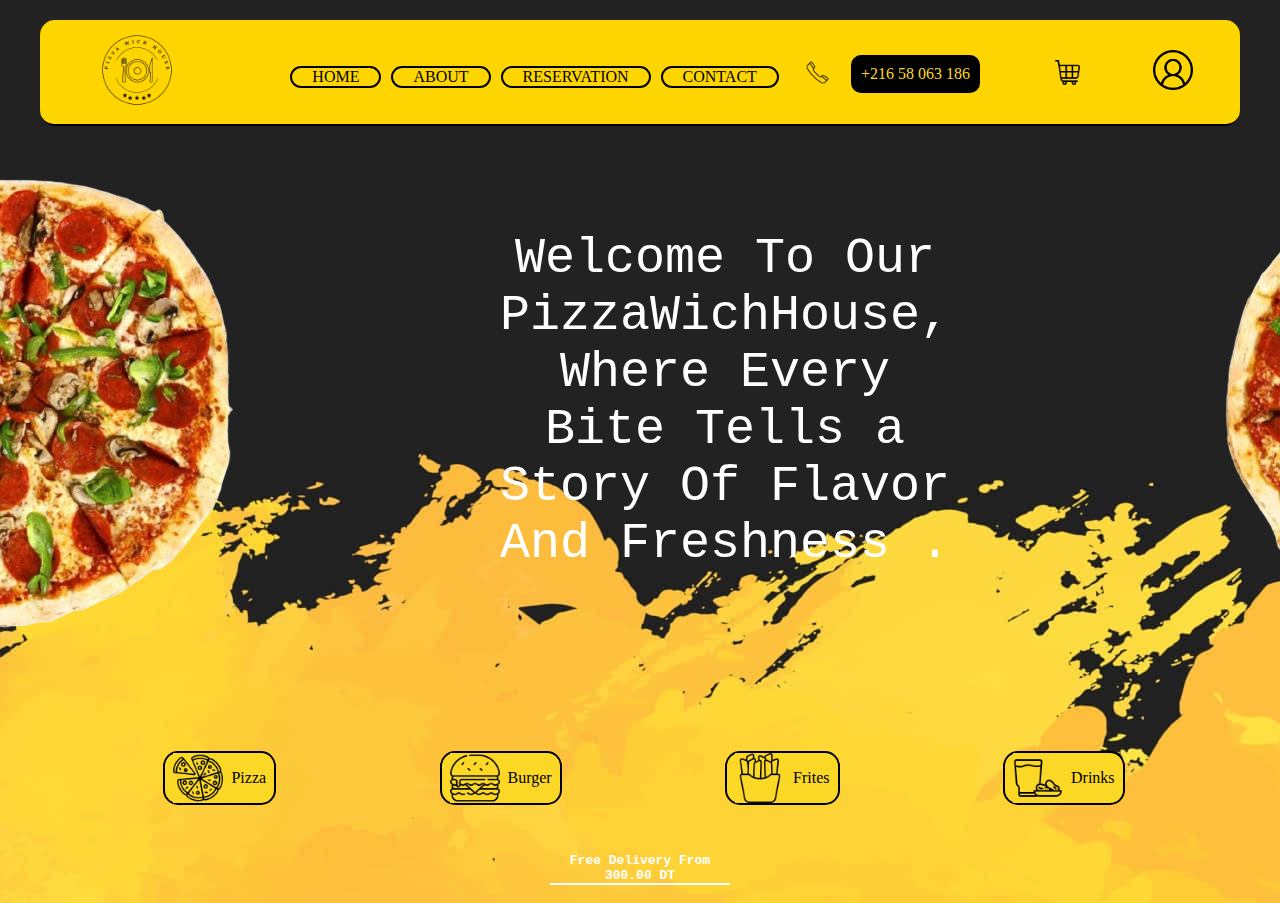
<file: index.html>
<!DOCTYPE html>
<html lang="en">
  <head>
    <meta charset="UTF-8" />
    <meta name="viewport" content="width=device-width, initial-scale=1.0" />
    <title>PizzaWichHouse</title>
    <link rel="icon" type="x-icon" href="./Photos/Title Logo.png" />
    <link rel="stylesheet" href="style.css" />
    <script src="main.js"></script>
  </head>
  <body>
    <div class="navbar">
      <nav>
        <div class="logo">
          <img src="./Photos/Logo.png" />
        </div>
        <ul>
          <li><a href="#topofthepage">HOME</a></li>
          <li><a href="About.html" target="_blank">ABOUT</a></li>
          <li><a href="reservation.html" target="_blank">RESERVATION</a></li>
          <li><a href="contact.html" target="_blank">CONTACT</a></li>
        </ul>
        <div class="icons">
          <img src="./Photos/Phone.png" />
        </div>
        <div class="num">
          <a href="tel:" +216 58 063 186>+216 58 063 186 </a>
        </div>
        <div class="icons2">
          <img src="./Photos/Achete.png" />
        </div>
        <div class="icons3">
          <button>
            <a href="./form.html" target="_blank"
              ><img src="./Photos/user.png"
            /></a>
          </button>
        </div>
      </nav>
    </div>
    <div class="content">
      <img
        src="./Photos/Design_sans_titre-removebg-preview.png"
        alt="Pizza 1"
      />
      <p>
        Welcome To Our PizzaWichHouse, Where Every Bite Tells a Story Of Flavor
        And Freshness .
      </p>
      <img id="pizza-2" src="./Photos/pizza design.png" alt="pizza 2" />
    </div>
    <footer>
      <div class="footer">
        <a href="index2.html"
          ><img src="./Photos/pizza.png" alt="one" /> Pizza</a
        >
        <a href="index3.html"
          ><img src="./Photos/burger.png" alt="two" />Burger</a
        >
        <a href="index5.html"
          ><img src="./Photos/frites.png" alt="four" />Frites</a
        >
        <a href="index6.html"
          ><img src="./Photos/food-and-drink.png" alt="five" />Drinks</a
        >
      </div>
      <br />
      <a name="topofthepage"></a>
      <center>
        <h4>Free Delivery From 300.00 DT</h4>
      </center>
      <br />
    </footer>
  </body>
</html>
</file>
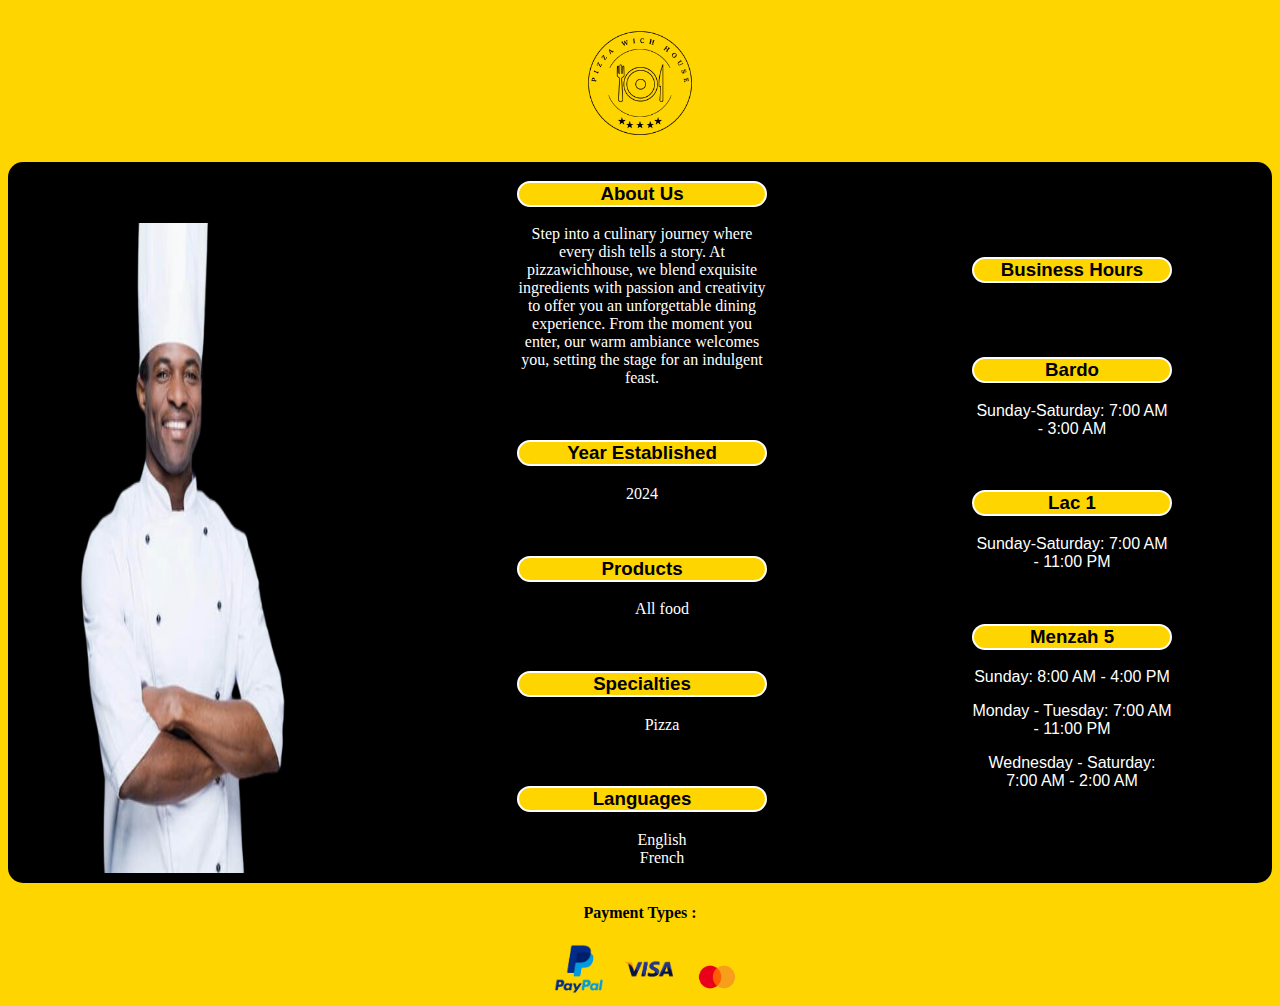
<file: About.html>
<!DOCTYPE html>
<html lang="en">
<head>
    <meta charset="UTF-8">
    <meta name="viewport" content="width=device-width, initial-scale=1.0">
    <title>About</title>
    <link rel="icon" type="x-icon" href="./Photos/Title Logo.png">
</head>
<body>
    <center>
        <div class="navbar">
            <img src="./Photos/Logo.png" alt="logo">
        </div>
        <div class="container-about">
            <div class="content">
                <img src="./Photos/Chef.png" alt="Chef">
            </div>
                <div class="textes">
                    <div class="text">
                        <h3>About Us</h3>
                        <p>Step into a culinary journey where every dish tells a story. At pizzawichhouse, we blend exquisite ingredients with passion and creativity to offer you an unforgettable dining experience. From the moment you enter, our warm ambiance welcomes you, setting the stage for an indulgent feast.</p>
                        <br>
    <h3>Year Established</h3>
    <p>2024</p>
    <br>
    <h3>Products</h3>
    <ul>
        <li>All food</li>
    </ul>
    <br>
    <h3>Specialties</h3>
    <ul>
        <li>Pizza</li>
    </ul>
    <br>
    <h3>Languages</h3>
    <ul>
        <li>English</li>
        <li>French</li>
    </ul>
                    </div>
                    <div class="text2">
                        <h3>Business Hours</h3>
                        <br><br>
                        <h3>Bardo</h3>
                        <p>Sunday-Saturday: 7:00 AM - 3:00 AM </p>
                        <br>
                        <h3><b>Lac 1</b></h3>
                        <p>Sunday-Saturday: 7:00 AM - 11:00 PM</p>
<br>
                        <h3>Menzah 5</h3>
                        <p>Sunday: 8:00 AM - 4:00 PM</p>
                        <p>Monday - Tuesday: 7:00 AM - 11:00 PM</p>
                        <p>Wednesday - Saturday: 7:00 AM - 2:00 AM</p>
                    </div>
                </div>

        </div>
    <style>
        body {
            background-color:rgb(255, 213, 0) ;
        }
        .navbar img {
             width: 150px;
        }
      .content {
        height: 600px;
        flex: 1;
        border-radius: 15px;
      } 

      .container-about{
        display: flex;
        justify-content: center;
        align-items: center;
        box-shadow: 10px;
        background-color: rgb(0, 0, 0);
        display: flex;
        align-items: center;
        border-radius: 15px;
      }
      .content img {
        width: 100%;
        height: 650px;
      }
      .text {
        border-right: 5px solid black;
padding-right: 100px;
      }
      .textes {
        display: flex;
        align-items: center;
        flex: 1;
      }
      .text2 {
        margin-right: 100px;
        padding-left: 100px;
      }
      h3 {
        background-color: rgb(255, 213, 0);
        color: rgb(0, 0, 0);
        border: 2px solid rgb(255, 255, 255);
        border-radius: 15px;
        font-family: 'Lucida Sans', 'Lucida Sans Regular', 'Lucida Grande', 'Lucida Sans Unicode', Geneva, Verdana, sans-serif;
        
      }
      .text2 p {
        width: 200px;
        font-family:'Franklin Gothic Medium', 'Arial Narrow', Arial, sans-serif ;
        color: white;
      }
      .text p {
        width: 250px;
        font-family: Georgia, 'Times New Roman', Times, serif;
        color: rgb(255, 255, 255);
      }
      li {
        list-style: none;
        color: white;
      }

.images img {
    width: 50px;
}
.images img {
  margin-left: 15px;
}
.images h4 {
font-family: fantasy;
}
    </style>
    <footer>
        <div class="images">
          <h4>Payment Types :</h4>
        <img src="./Photos/paypal.png" alt="paypal">
        <img src="./Photos/visa.png" alt="visa">
        <img src="./Photos/master card.png" alt="card">
    </div>
    </footer>
</center>
</body>
</html>
</file>
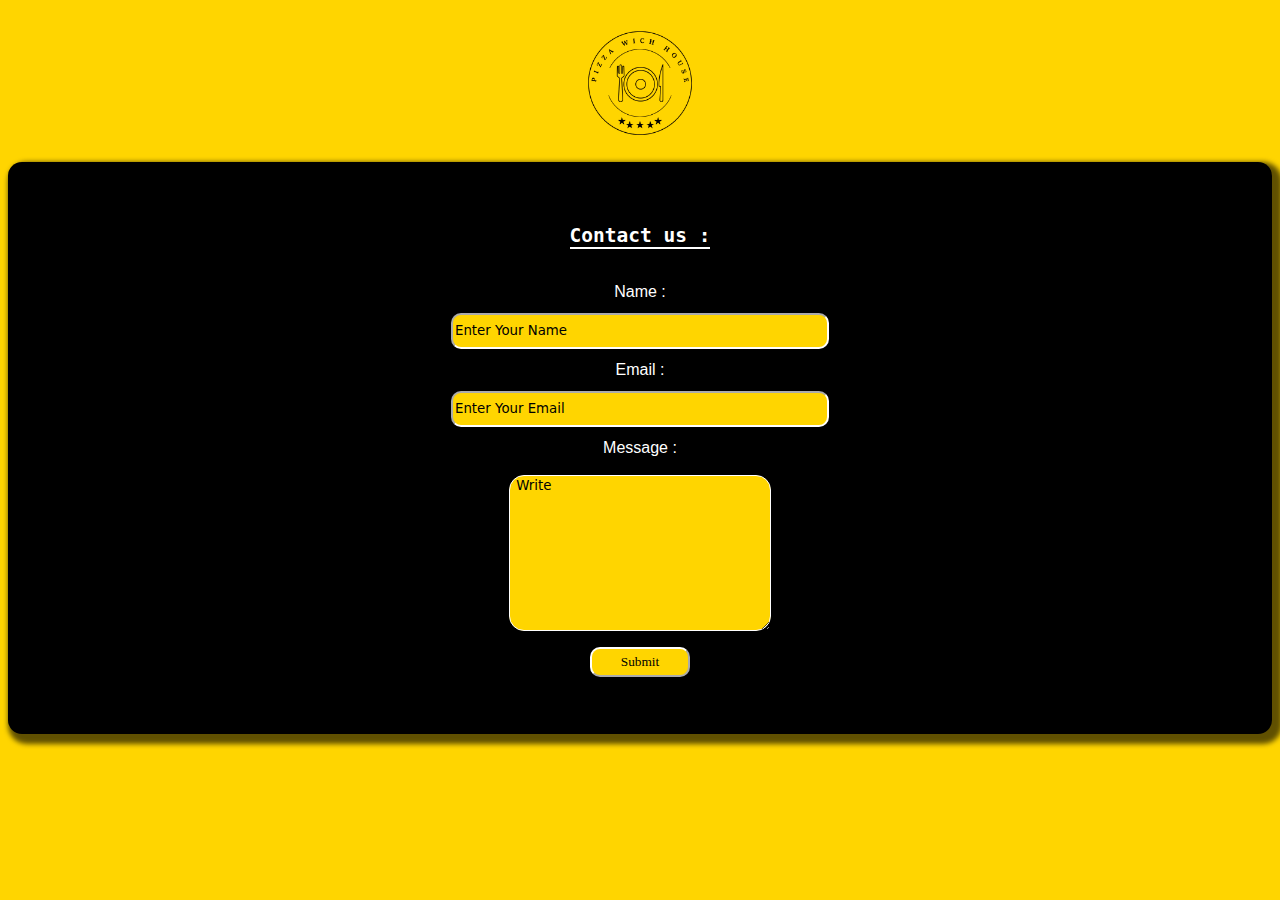
<file: contact.html>
<!DOCTYPE html>
<html lang="en">
<head>
    <meta charset="UTF-8">
    <meta name="viewport" content="width=device-width, initial-scale=1.0">
    <title>Contact</title>
    <link rel="icon" type="x-icon" href="./Photos/Title Logo.png">
    <style>
        body {
            background-color: rgb(255, 213, 0);
        }

        .form-container{
            background-image: url();
            min-height: 60vh;
            padding: 16px;
            background-color: black;
            color: white;
            border-radius: 14px;
            display: flex;
            justify-content: center;
            align-items: center;
            flex-direction: column;
            box-shadow: 5px 5px 5px 5px rgba(0, 0, 0, 0.625);
            margin-bottom: 50px;
        }

        form input {
            margin: 12px;
        }
        input {
            width: 370px;
            height: 30px;
            border-radius: 10px;
            background-color: rgb(255, 213, 0);
            border-color: white;
        }
        ::placeholder {
            color: black;
            font-family: system-ui, -apple-system, BlinkMacSystemFont, 'Segoe UI', Roboto, Oxygen, Ubuntu, Cantarell, 'Open Sans', 'Helvetica Neue', sans-serif;
        }
        label {
            font-family: 'Franklin Gothic Medium', 'Arial Narrow', Arial, sans-serif;
        }
        textarea {
            background-color: rgb(255, 213, 0);
            border-color:  white ;
            border-radius: 15px;
        }
        .button input {
            width: 100px;
        }
        h2 {
            font-family: monospace;
            border-bottom: 2px solid white;
        }
        .navbar img {
             width: 150px;
        }
        .button input{
            font-family: fantasy;
        }
    </style>
</head>
<body>
<center>
    <div class="navbar">
        <img src="./Photos/Logo.png" alt="logo">
    </div>
    <div class="form-container">
        <h2>Contact us :</h2>
        <br>
        <form action="">
            <label for="name">Name :</label>
            <br>
            <input type="text" placeholder="Enter Your Name">

            <br>
            <label for="email"> Email :</label>
            <br>
            <input type="email" placeholder="Enter Your Email">

                <br>
            <label for="textarea">Message :</label>
            <br><br>
            <textarea name="message" id="textarea" cols="30px" rows="10px" placeholder=" Write" ></textarea>
            <br>
            <div class="button">
            <label for="button"></label>
            <input type="button" value="Submit">
        </div>
        </form>
    </div>
</center>
</body>
</html>
</file>
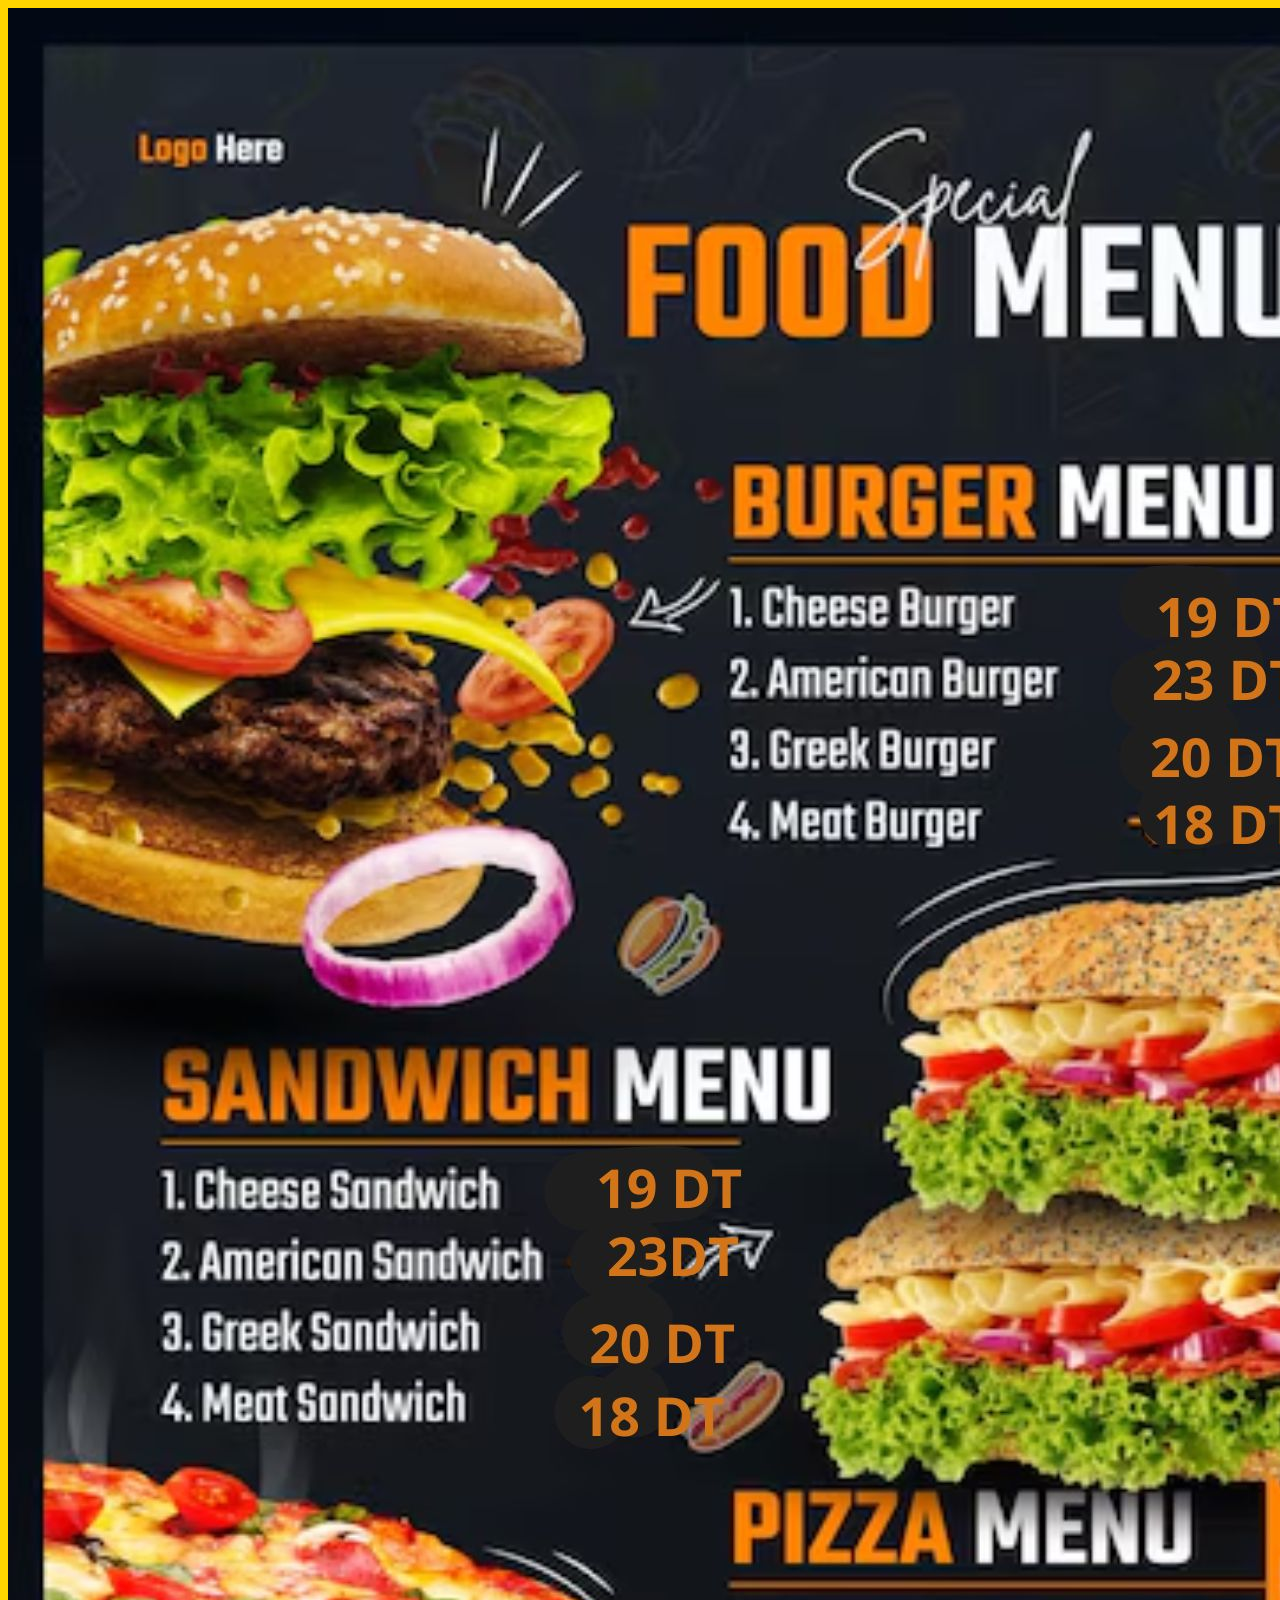
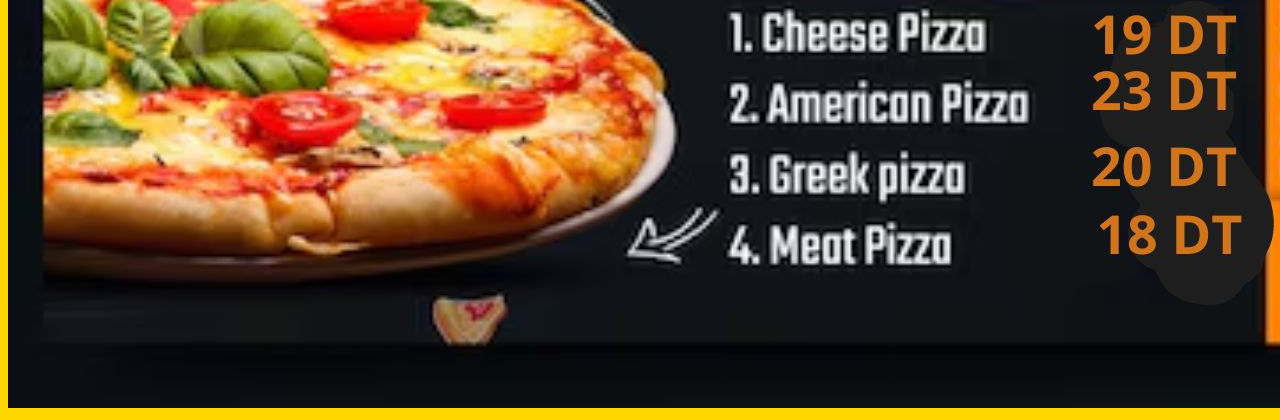
<file: Food.html>
<!DOCTYPE html>
<html lang="en">
<head>
    <meta charset="UTF-8">
    <meta name="viewport" content="width=device-width, initial-scale=1.0">
    <title>Food</title>
    <link rel="icon" type="x-icon" href="./Photos/Title Logo.png">
</head>
<body>
    <style>
        body {
            background-color: rgb(255, 213, 0);
        }
    </style>
    <img src="./Photos/Menu.jpg" alt="">
</body>
</html>
</file>
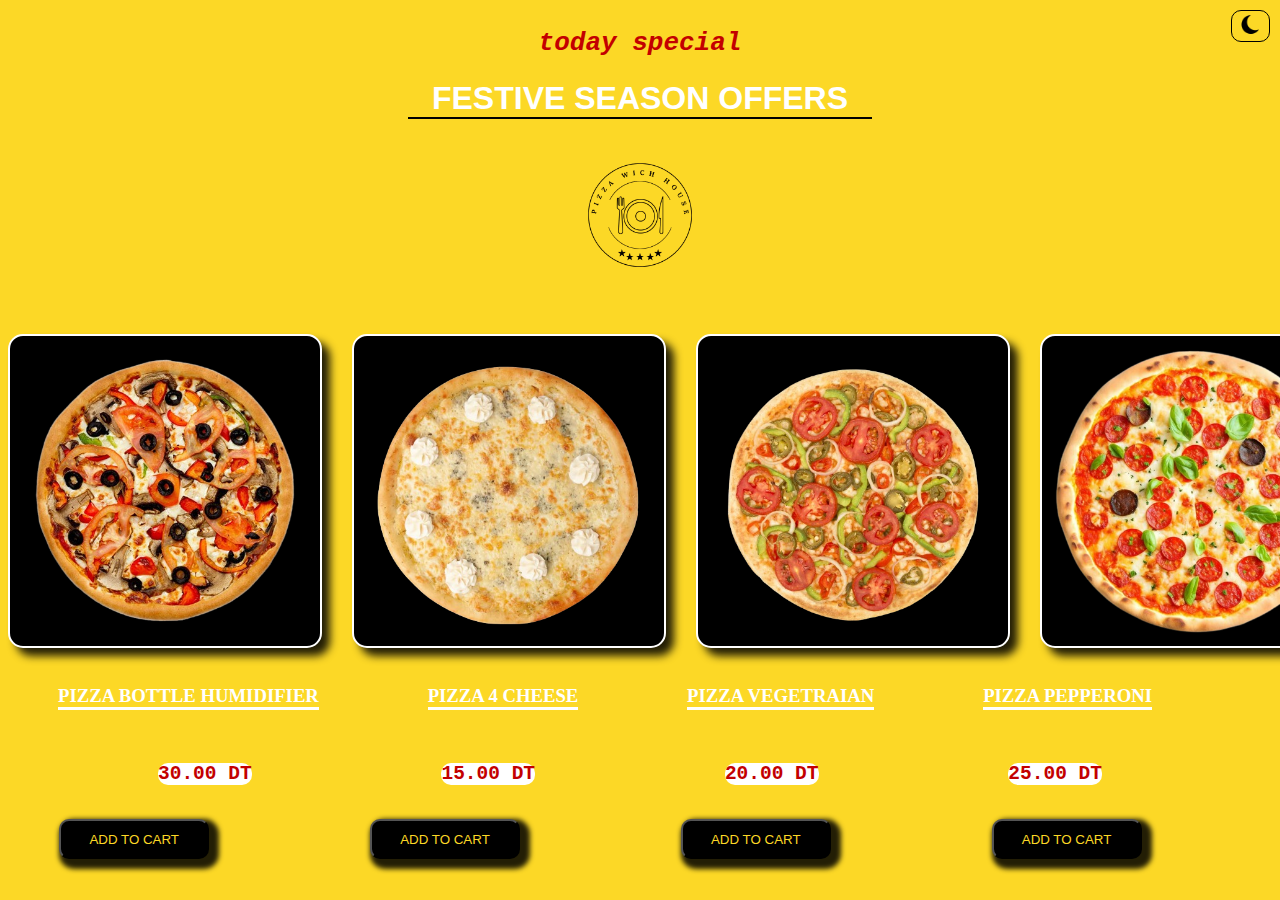
<file: index2.html>
<!DOCTYPE html>
<html lang="en">
<head>
    <meta charset="UTF-8">
    <meta name="viewport" content="width=device-width, initial-scale=1.0">
    <title>Pizza</title>
    <link rel="icon" type="x-icon" href="./Photos/Title Logo.png">
</head>
<body>
    <div class="darkmode">
    <button><img src="./Photos/mode-nuit (2).png " id="icon"></button>
</div>
    <style>
        .dark-theme img {
            background-color: var(--three-color);
        }
        body {
            background-color: var(--primary-color);
        }
        :root {
            --primary-color: #fcd826;
            --secondary-color:#000000 ;
            --three-color:#ffffff ; 

        }
        .dark-theme {
            --primary-color: #000000 ;
            --secondary-color: #ffffff ;
            --three-color: #ffffff ;
        }
        
.darkmode img {
    width: 25px;
    background-color: var(--primary-color);
    cursor: pointer;
}
.darkmode button {
    background-color:var(--primary-color);
    border: 1px solid rgb(0, 0, 0);
    position: absolute;
    top: 10px;
    right: 10px;
    border-radius: 10px;
}
        i {
            color: rgb(195, 0, 0);
            font-family: monospace;
            }
            .two h1 {
                border-bottom: 2px solid black;
                color: var(--three-color);
                font-family: sans-serif;
                margin-left: 400px;
                margin-right: 400px;
            }
            .two img {
                color: var(--three-color);
            }
            .images img {
                width: 310px;
                height: 310px;
                margin-right: 30px;
                margin-top: 85px;
                box-shadow: 8px 8px 8px rgba(0, 0, 0, 0.867);
                background-color: var(--three-color);
                border-radius: 15px;
                border:  3px solid black;
                cursor: pointer;
                background-color: var(--secondary-color);
                margin-top: 40px;
                border: 2px solid var(--three-color);
            }
            .images {
                display: flex;
    justify-content: space-around;
    align-items: center;
            }

        .name {
            display: flex;
    justify-content: space-between;
    align-items: center;
    margin-left: 50px;
    margin-right: 120px;
        }
        .name h3 {
            border-bottom: 3px solid var(--three-color);
            color: var(--three-color);
        }
        .pric {
            display: flex;
            justify-content: space-between;
            align-items: center;
            color:rgb(195, 0, 0) ;
            margin-left: 150px;
            margin-right: 170px;
            font-family: monospace;
        }
        .pric h2 {
            background-color: var(--three-color);
            border-radius: 10px;
        }
        .buttom  {
            display: flex;
            justify-content: space-around;
            align-items: center;
        }
        .buttom input {
            color: var(--primary-color);
            background-color: var(--secondary-color);
            cursor: pointer;
            margin-left: 20px;
            margin-right: 120px;
            border-radius: 10px;
            border-color: var(three-color);
            box-shadow: 5px 5px 5px 5px rgba(0, 0, 0, 0.862);
            width: 150px;
            height: 40px;
        }
        .logo {
            width: 150px;
            border-radius: 15px;
        }
        ::-webkit-scrollbar {
    width: 12px; 
}

::-webkit-scrollbar-track {
    background: #000; 
}

::-webkit-scrollbar-thumb {
    background: #fff; 
    border-radius: 10px; 
    transition: background 0.3s ease;
}

::-webkit-scrollbar-thumb:hover {
    background: #00ffff; 
}
    </style>
    <center>
    <h1><i>today special</i></h1>
    <div class="two">
    <h1>FESTIVE SEASON OFFERS</h1>
    <a href="./index.html"><img class="logo" src="./Photos/Logo.png" alt="logo"></a>
</div>
<div class="images">
    <img src="./Photos/Bottle_Humidifier-removebg-preview.png" alt="pizza 1">
    <img src="./Photos/pizza 4 fromages.png" alt="pizza 2">
    <img src="./Photos/Vegetarian Pizza.png" alt="pizza 3">
    <img src="./Photos/pizza_pepperoni-removebg-preview.png" alt="pizza 4">
</div>
<br>
<div class="name">
    <h3>PIZZA BOTTLE HUMIDIFIER </h3>
    <h3>PIZZA 4 CHEESE</h3>
    <h3>PIZZA VEGETRAIAN </h3>
    <h3>PIZZA PEPPERONI</h3>
</div>
<br>
<div class="pric">
    <h2>30.00 DT</h2>
    <h2>15.00 DT</h2>
    <h2>20.00 DT</h2>
    <h2>25.00 DT</h2>
</div>
<br>
<div class="buttom">
    <label for="buttom"></label>
    <input type="button" value="ADD TO CART">
    <input type="button" value="ADD TO CART">
    <input type="button" value="ADD TO CART">
    <input type="button" value="ADD TO CART">
</div>
<br>
</center>
<script>
    var icon = document.getElementById("icon");
    icon.onclick = function (){
        document.body.classList.toggle("dark-theme")
        if(doucument.body.classList.contains("dark-theme")) {
            icon.src = "./Photos/mode -jour.png";
        } else {
            icon.src="./Photos/mode-jour " ;
        }
    }
</script>
</body>
</html>
</file>
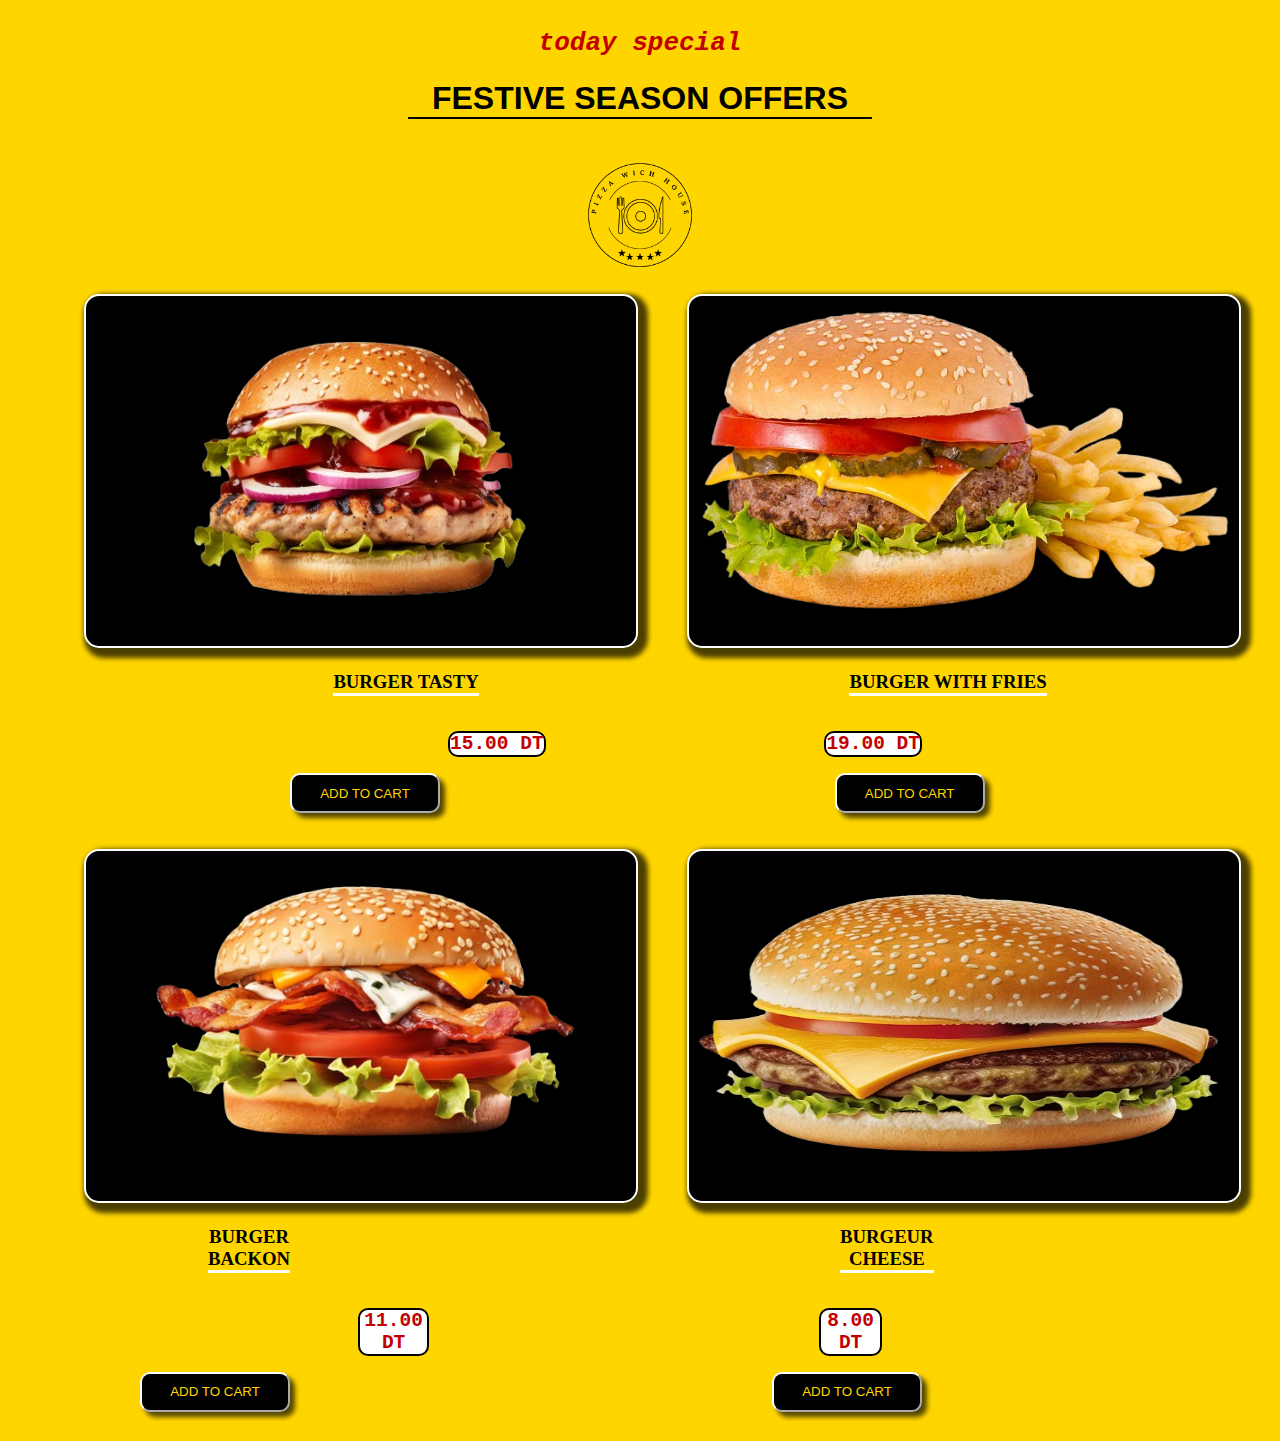
<file: index3.html>
<!DOCTYPE html>
<html lang="en">
<head>
    <meta charset="UTF-8">
    <meta name="viewport" content="width=device-width, initial-scale=1.0">
    <title>Burger</title>
    <link rel="icon" type="x-icon" href="./Photos/Title Logo.png">
</head>
<body>
    <style>
        body {
            background-color: rgb(255, 213, 0);
        }
        i {
            color: rgb(195, 0, 0);
            font-family: monospace;
        }
        .two h1 {
            border-bottom: 2px solid black;
                color: black;
                font-family: sans-serif;
                margin-left: 400px;
                margin-right: 400px;
        }
        .images img {
            width: 550px;
            height: 350px;
            background-color: white;
            margin-left: 45px;
            border-radius: 15px;
            border: 3px solid black;
            box-shadow: 5px 5px 5px 5px rgba(0, 0, 0, 0.705);
            background-color: black;
            border: 2px solid white;
        }
.description {
    display: flex;
    justify-content: space-around;
    align-items: center;
    margin-right: 60px;
    margin-left: 120px;
}
.description h3 {
    border-bottom: 3px solid white;
    margin-left: 140px;
    margin-right: 100px;
}
.pric {
    display: flex;
    justify-content: space-between;
    align-items: center;
    margin-left: 345px;
    margin-right: 350px;
    margin-left: 440px;
    font-family: monospace;
    color: rgb(195, 0, 0);
}
.pric h2 {
    border: 2px solid black;
    border-radius: 10px;
    background-color: white;
}
.buttom  {
            display: flex;
            justify-content: space-around;
            align-items: center;
        }
        .buttom input {
            color: rgb(255, 213, 0);
            background-color: black;
            cursor: pointer;
            margin-left: 20px;
            margin-right: 200px;
            border-radius: 10px;
            border-color: white;
            box-shadow: 5px 5px 5px rgba(0, 0, 0, 0.677);
            width: 150px;
            height: 40px;
        }
        .description2 {
    display: flex;
    justify-content: space-between;
    align-items: center;
}
.description2 h3 {
    border-bottom: 3px solid white;
    margin-right: 350px;
    margin-left: 200px;
}
.pric2 {
    display: flex;
    justify-content: space-between;
    align-items: center;
    margin-left: 350px;
    margin-right: 0px;
    font-family: monospace;
    color: rgb(195, 0, 0);
}
.pric2 h2 {
    border: 2px solid black;
    border-radius: 10px;
    background-color: white;
    margin-right: 390px;
}
.buttom2  {
            display: flex;
            justify-content: space-between;
            align-items: center;
        }
        .buttom2 input {
            color: rgb(255, 213, 0);
            background-color: black;
            cursor: pointer;
            margin-left: 30px;
            margin-right: 350px;
            border-radius: 10px;
            border-color: white;
            box-shadow: 5px 5px 5px rgba(0, 0, 0, 0.677);
            width: 150px;
            height: 40px;
        }
        .logo img {
            width: 150px;
            border-radius: 15px;
        }
        ::-webkit-scrollbar {
    width: 12px; 
}

::-webkit-scrollbar-track {
    background: #000; 
}

::-webkit-scrollbar-thumb {
    background: #fff; 
    border-radius: 10px; 
    transition: background 0.3s ease;
}

::-webkit-scrollbar-thumb:hover {
    background: rgb(255, 255, 255); 
}
    </style>
    <center>
    <h1><i>today special</i></h1>
    <div class="two">
    <h1>FESTIVE SEASON OFFERS</h1>
    <div class="logo">
    <a href="./index.html"><img class="logo" src="./Photos/Logo.png" alt="logo"></a>
    </div>
    <div class="images">
        <img src="./Photos/turkey burgeur.png" alt="burgeur 1">
        <img src="./Photos/berguer_with_fries-removebg-preview.png" alt="burgeur 2">
    <br>
    <div class="description">
        <h3>BURGER TASTY  </h3>
    <h3>BURGER WITH FRIES</h3>
    </div>
    <div class="pric">
        <h2>15.00 DT</h2>
        <h2>19.00 DT</h2>
    </div>
    <div class="buttom">
        <label for="buttom"></label>
        <input type="button" value="ADD TO CART">
        <input type="button" value="ADD TO CART">
    </div>
    <br><br>
        <img class="three" src="./Photos/backon burgeur (2).png" alt="burgeur 4">
        <img src="./Photos/cheese burgeur (2).png" alt="burgeur 3">
        <div class="description2">
            <h3>BURGER BACKON </h3>
        <h3>BURGEUR CHEESE</h3>
        </div>
        <div class="pric2">
            <h2>11.00 DT</h2>
            <h2>8.00 DT</h2>
        </div>
        <div class="buttom2">
            <label for="buttom"></label>
            <input type="button" value="ADD TO CART">
            <input type="button" value="ADD TO CART">
        </div>
        <br>
    </div>
</center>
</div>
</body>
</html>
</file>
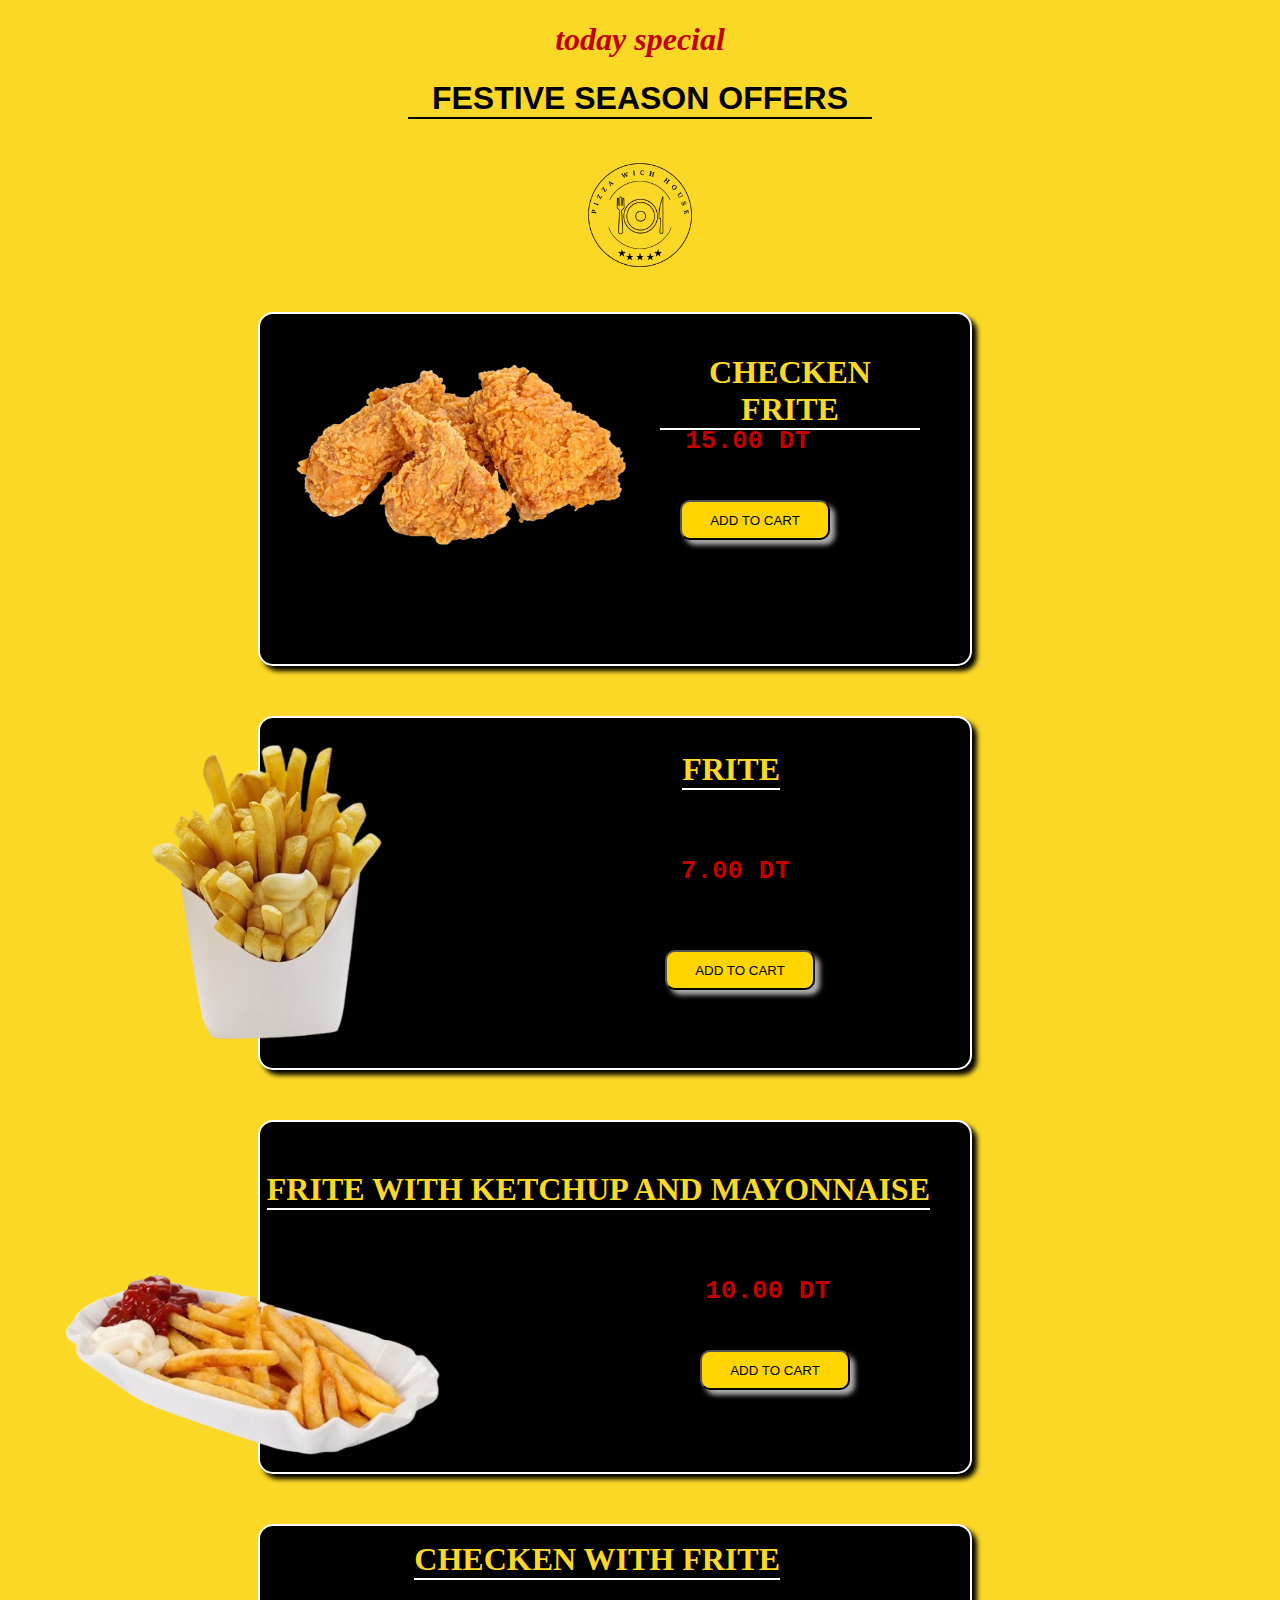
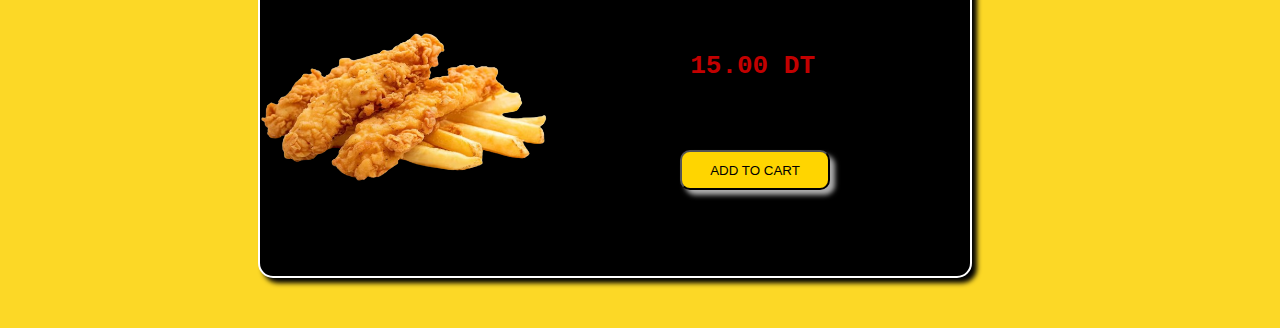
<file: index5.html>
<!DOCTYPE html>
<html lang="en">
<head>
    <meta charset="UTF-8">
    <meta name="viewport" content="width=device-width, initial-scale=1.0">
    <title>Frites</title>
    <link rel="icon" type="x-icon" href="./Photos/Title Logo.png">
</head>
<body>
    <style>
        body{
            background-color: rgb(252, 216, 38);
        }
        i {
            color: rgb(195, 0, 0);
        }
        .two h1 {
            border-bottom: 2px solid black;
                color: black;
                font-family: sans-serif;
                margin-left: 400px;
                margin-right: 400px;
        }
        .one  {
            display: flex;
            justify-content: space-around;
            align-items: start;
            margin-right: 300px;
            border: 3px solid black;
            margin-left: 250px;
            background-color: black;
            padding-right: 50px;
            border-radius: 15px;
            box-shadow: 5px 5px 5px rgb(0, 0, 0);
            border: 2px solid white;
            height: 350px;
        }
        .one img {
            width: 400px;
        }
        .one h1 {
            color: rgb(252, 216, 38);
            border-bottom: 2px solid white;
            margin-top: 40px;
        }
        .two h1 {
            border-bottom: 2px solid black;
                color: black;
                font-family: sans-serif;
                margin-left: 400px;
                margin-right: 400px;
        }
    .pric  h3 {
        position: absolute;
        top: 400px;
        right: 470px;
        font-size: xx-large;
        font-family: monospace;
        color: rgb(195, 0, 0);
      }
      .button {
        position: absolute;
        top: 500px;
        right: 450px;
      }
      .button input {
        cursor: pointer;
        background-color: rgb(255, 213, 0);
        box-shadow: 5px 5px 5px rgba(255, 255, 255, 0.677);
            width: 150px;
            height: 40px;
            border-radius: 10px;
      }




      .one2  {
            display: flex;
            justify-content: space-around;
            align-items: start;
            margin-right: 300px;
            border: 3px solid black;
            margin-left: 250px;
            background-color: black;
            padding-right: 50px;
            border-radius: 15px;
            box-shadow: 5px 5px 5px rgb(0, 0, 0);
            margin-top: 50px;
            height: 350px;
            border: 2px solid white;
        }
        .one2 img {
            position: absolute ;
            top: 670px;
            right: 850px;
            width: 320px;
        }
        .one2 h1 {
            color: rgb(252, 216, 38);
            border-bottom: 2px solid white;
        }
    .pric2  h3 {
        position: absolute;
        top: 830px;
        right: 490px;
        font-size: xx-large;
        font-family: monospace;
        color: rgb(195, 0, 0);
      }
      .button2 {
        position: absolute;
        top: 950px;
        right: 465px;
      }
      .button2 input {
        cursor: pointer;
        background-color: rgb(255, 213, 0);
        box-shadow: 5px 5px 5px rgba(255, 255, 255, 0.677);
            width: 150px;
            height: 40px;
            border-radius: 10px;
      }
      .one2 h1 {
position:absolute ;
right: 500px;
top: 730px;
      }
      .two img {
        width: 150px;
      }



      .one3  {
            display: flex;
            justify-content: space-around;
            align-items: start;
            margin-right: 300px;
            border: 3px solid black;
            margin-left: 250px;
            background-color: black;
            padding-right: 50px;
            border-radius: 15px;
            box-shadow: 5px 5px 5px rgb(0, 0, 0);
            margin-top: 50px;
            height: 350px;
            border: 2px solid white;
        }
        .one3 img {
            position: absolute ;
            top: 1180px;
            right: 800px;
            width: 500px;
        }
        
    .pric3  h3 {
        position: absolute;
        top: 1250px;
        right: 450px;
        font-size: xx-large;
        font-family: monospace;
        color: rgb(195, 0, 0);
      }
      .button3 {
        position: absolute;
        top: 1350px;
        right: 430px;
      }
      .button3 input {
        cursor: pointer;
        background-color: rgb(255, 213, 0);
        box-shadow: 5px 5px 5px rgba(255, 255, 255, 0.677);
            width: 150px;
            height: 40px;
            border-radius: 10px;
      }
      .one3 h1 {
        color: rgb(252, 216, 38);
            border-bottom: 2px solid white;
position:absolute ;
right: 350px;
top: 1150px;

      }




      .one4  {
            display: flex;
            justify-content: space-around;
            align-items: start;
            margin-right: 300px;
            border: 3px solid black;
            margin-left: 250px;
            background-color: black;
            padding-right: 50px;
            border-radius: 15px;
            box-shadow: 5px 5px 5px rgb(0, 0, 0);
            margin-top: 50px;
            height: 350px;
            border: 2px solid white;
            margin-bottom: 50px;
        }
        .one4 img {
            position: absolute ;
            top: 1600px;
            right: 720px;
            width: 320px;
        }
    .pric4  h3 {
        position: absolute;
        top: 1625px;
        right: 465px;
        font-size: xx-large;
        font-family: monospace;
        color: rgb(195, 0, 0);
      }
      .button4 {
        position: absolute;
        top: 1750px;
        right: 450px;
      }
      .button4 input {
        cursor: pointer;
        background-color: rgb(255, 213, 0);
        box-shadow: 5px 5px 5px rgba(255, 255, 255, 0.677);
            width: 150px;
            height: 40px;
            border-radius: 10px;
      }
      .one4 h1 {
        color: rgb(252, 216, 38);
        border-bottom: 2px solid white;
position:absolute ;
right: 500px;
top: 1520px;
      }
      .logo img {
        width: 150px;
        border-radius: 15px;
      }
      ::-webkit-scrollbar {
    width: 12px; 
}

::-webkit-scrollbar-track {
    background: #000; 
}

::-webkit-scrollbar-thumb {
    background: #fff; 
    border-radius: 10px; 
    transition: background 0.3s ease;
}

::-webkit-scrollbar-thumb:hover {
    background: #ffffff; 
}
    </style>
    <center>
        <h1><i>today special</i></h1>
    <div class="two">
    <h1>FESTIVE SEASON OFFERS</h1>
    <div class="logo">
    <a href="./index.html"><img src="./Photos/Logo.png" alt=""></a>
</div>
    <br>
    </div>
    <div class="one">
        <img src="./Photos/1 sans bc.png" alt="">
        <h1>CHECKEN FRITE</h1>
        <div class="pric">
            <h3>15.00 DT</h3>
        </div>
        <div class="button">
            <label for="button"></label>
            <input type="button" value="ADD TO CART">
        </div>
</div>
<div class="one2">
    <img src="./Photos/2 sans bc.png" alt="">
    <h1>FRITE</h1>
    <div class="pric2">
        <h3>7.00 DT</h3>
    </div>
    <div class="button2">
        <label for="button"></label>
        <input type="button" value="ADD TO CART">
    </div>
</div>
<div class="one3">
    <img src="./Photos/3 sans bc.png" alt="">
    <h1>FRITE WITH KETCHUP AND MAYONNAISE</h1>
    <div class="pric3">
        <h3>10.00 DT</h3>
    </div>
    <div class="button3">
        <label for="button"></label>
        <input type="button" value="ADD TO CART">
    </div>
</div>
<div class="one4">
    <img src="./Photos/4 sans bc.png" alt="">
    <h1>CHECKEN WITH FRITE</h1>
    <div class="pric4">
        <h3>15.00 DT</h3>
    </div>
    <div class="button4">
        <label for="button"></label>
        <input type="button" value="ADD TO CART">
    </div>
</div>
    </center>
</body>
</html>
</file>
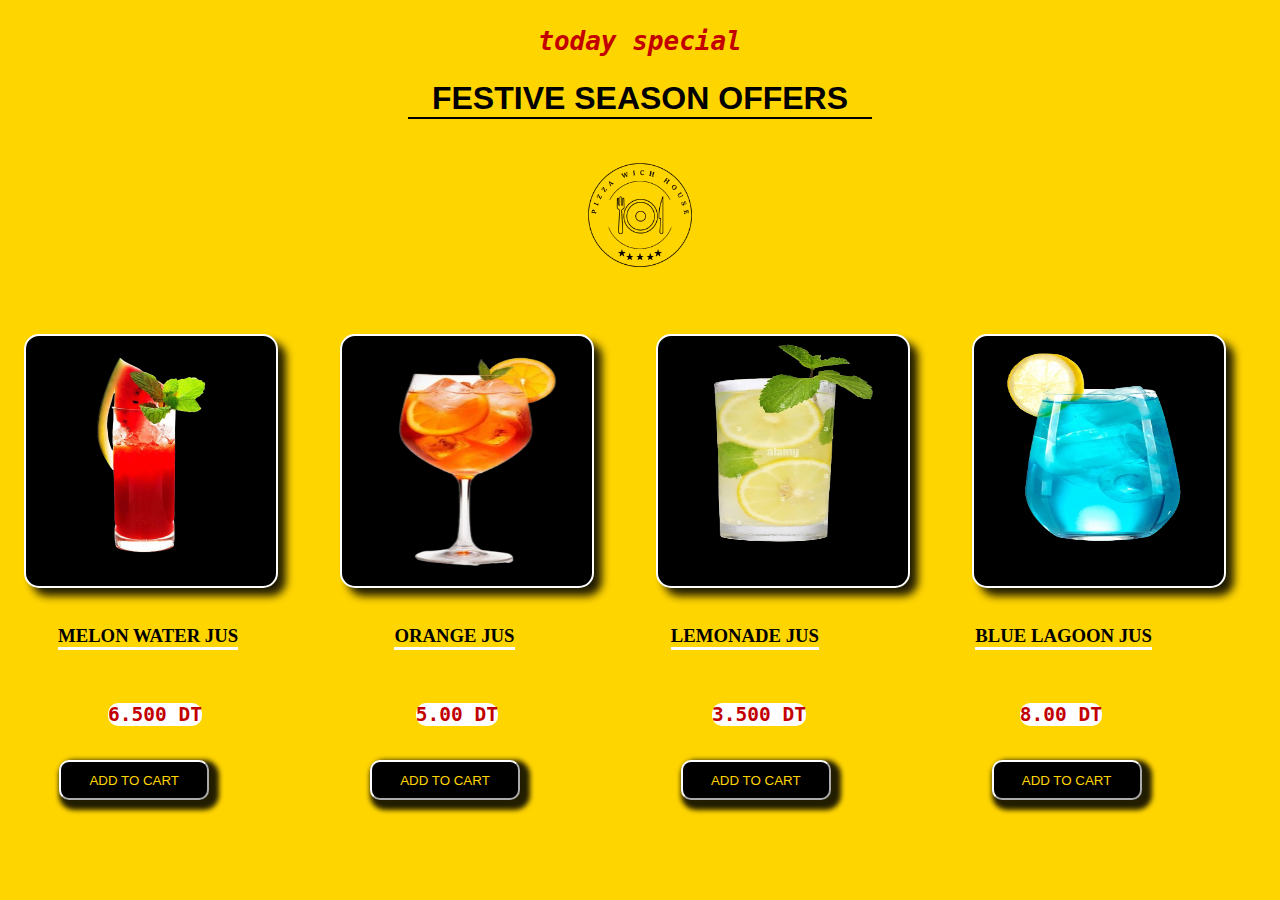
<file: index6.html>
<!DOCTYPE html>
<html lang="en">
<head>
    <meta charset="UTF-8">
    <meta name="viewport" content="width=device-width, initial-scale=1.0">
    <title>Drinks</title>
    <link rel="icon" type="x-icon" href="./Photos/Title Logo.png">
</head>
<body>
    <style>
    body {
        background-color: rgb(255, 213, 0);
    }
    i {
        color: rgb(195, 0, 0);
        font-family: monospace;
        }
        .two h1 {
            border-bottom: 2px solid black;
            color: black;
            font-family: sans-serif;
            margin-left: 400px;
            margin-right: 400px;
        }
        .images img {
            width: 250px;
            height: 250px;
            margin-right: 30px;
            margin-top: 85px;
            box-shadow: 8px 8px 8px rgba(0, 0, 0, 0.867);
            background-color: rgb(255, 255, 255);
            border-radius: 15px;
            border:  3px solid black;
            cursor: pointer;
            background-color: black;
            margin-top: 40px;
            border: 2px solid white;
        }
        .images {
            display: flex;
justify-content: space-around;
align-items: center;
        }

    .name {
        display: flex;
justify-content: space-between;
align-items: center;
margin-left: 50px;
margin-right: 120px;
    }
    .name h3 {
        border-bottom: 3px solid white;
    }
    .pric {
        display: flex;
        justify-content: space-between;
        align-items: center;
        color:rgb(195, 0, 0) ;
        margin-left: 100px;
        margin-right: 170px;
        font-family: monospace;
    }
    .pric h2 {
        background-color: rgb(255, 255, 255);
        border-radius: 10px;
    }
    .buttom  {
        display: flex;
        justify-content: space-around;
        align-items: center;
    }
    .buttom input {
        color: rgb(255, 213, 0);
        background-color: black;
        cursor: pointer;
        margin-left: 20px;
        margin-right: 120px;
        border-radius: 10px;
        border-color: white;
        box-shadow: 5px 5px 5px 5px rgba(0, 0, 0, 0.862);
        width: 150px;
        height: 40px;
    }
    .logo {
        width: 150px;
    }
</style>
    <center>
        <h1><i>today special</i></h1>
        <div class="two">
        <h1>FESTIVE SEASON OFFERS</h1> 
        <div class="logo">   
        <a href="./index.html"><img class="logo" src="./Photos/Logo.png" alt="logo"></a>
        </div>
    </div>
    <div class="images">
        <img src="./Photos/jus 1.png" alt="pizza 1">
        <img src="./Photos/jus 2.png" alt="pizza 2">
        <img src="./Photos/jus 3.png" alt="pizza 3">
        <img src="./Photos/jus 4.png" alt="pizza 4">
    </div>
    <br>
    <div class="name">
        <h3>MELON WATER JUS</h3>
        <h3>ORANGE JUS</h3>
        <h3>LEMONADE JUS</h3>
        <h3>BLUE LAGOON JUS</h3>
    </div>
    <br>
    <div class="pric">
        <h2>6.500 DT</h2>
        <h2>5.00 DT</h2>
        <h2>3.500 DT</h2>
        <h2>8.00 DT</h2>
    </div>
    <br>
    <div class="buttom">
        <label for="buttom"></label>
        <input type="button" value="ADD TO CART">
        <input type="button" value="ADD TO CART">
        <input type="button" value="ADD TO CART">
        <input type="button" value="ADD TO CART">
    </div>
    <br>
    </center>
</body>
</html>
</file>
<file: style.css>
@media only screen and (min-width: 600px) {
  body {
    background-color: rgb(255, 213, 0);
  }
  body {
    background-image: url(./Photos/abstract-black-and-yellow-brush-background-vector.jpg);
    margin-top: 10px ;
  }
*{
  margin: 0;
  padding: 0;
}
.logo img {
    width: 100px;
}
.navbar nav {
    display: flex;
    justify-content: space-around;
    align-items: center;
    border-bottom: 2px solid black;
    background-color: rgb(255, 213, 0);
    border-radius: 15px;
    margin-top: 20px;
    margin-left: 40px;
    margin-right: 40px;
    padding: 0;
    box-sizing: border-box;
}
.navbar ul {
    display: flex;
}
.navbar li {
    margin-top: 10px;
  list-style: none;
  padding-left: 20px;
  padding-right: 20px;
  margin-left: 10px;
  border: 2px solid black;
  border-radius: 15px;
  }
.icons img {
    margin-top: 10px;
width: 25px;
height: 25px;
position: absolute;
top: 50px;
  right: 450px;
}
.icons2 img {
    margin-top: 10px;
    width: 25px;
    height: 25px;
    position: absolute;
    top: 50px;
    right: 200px;
}
.icons3 img {
  width: 40px;
}
.icons3 button {
  background-color: rgb(255, 213, 0);
  border: none;
  cursor: pointer;
}
.icons3 button :hover {
  background-color: rgba(0, 0, 0, 0.13);
}
.navbar a {
    color: black;
    text-decoration: none;
}
.num a {
    color: rgb(252, 216, 38);
    position: absolute;
    top: 55px;
    right: 300px;
    border: 2px solid black;
    border-radius: 10px;
    background-color: black;
    border-width: 10px;
    text-decoration: none;
    cursor: pointer;
}
a:hover {
    color: white;
  }
  P {
    text-align: center;
    color: white;
    font-size: 50px;
    font-family: 'Courier New', Courier, monospace;
  }
  .content {
    display: flex;
    justify-content: space-between;
    align-items: center;
    margin: 0 0;
    padding-right: 0px;
    margin-top: 25px;
}
.footer img {
width: 50px;
margin-right: 8px;
background-color: rgb(252, 216, 38);
}
.footer {
  display: flex;
  align-items: center;
  justify-content: space-evenly;
}
.footer a {
  background-color: white;
  border: 2px solid white;
  border-radius: 15px;
  margin-top: 100px;
  margin-bottom: 30px;
  color: black;
  display: flex;
  justify-content: center;
  align-items: center;
  text-decoration: none;
  font-family: fantasy;
  margin-left: 8px;
  padding-right: 8px;
  padding-left: 8px;
  border-color: black;
  background-color: rgb(252, 216, 38);
}
h4 {
  color: white;
  font-family: monospace;
  border-bottom: 2px solid white;
  margin-left: 550px;
  margin-right: 550px;
}
.footer a :hover {
  background-color: rgba(0, 0, 0, 0.13);
  }
  ::-webkit-scrollbar {
    width: 12px; 
}

::-webkit-scrollbar-track {
    background: #000; 
}

::-webkit-scrollbar-thumb {
    background: #fff; 
    border-radius: 10px; 
    transition: background 0.3s ease;
}

::-webkit-scrollbar-thumb:hover {
    background:rgb(255, 255, 255) ; 
}
</file>
